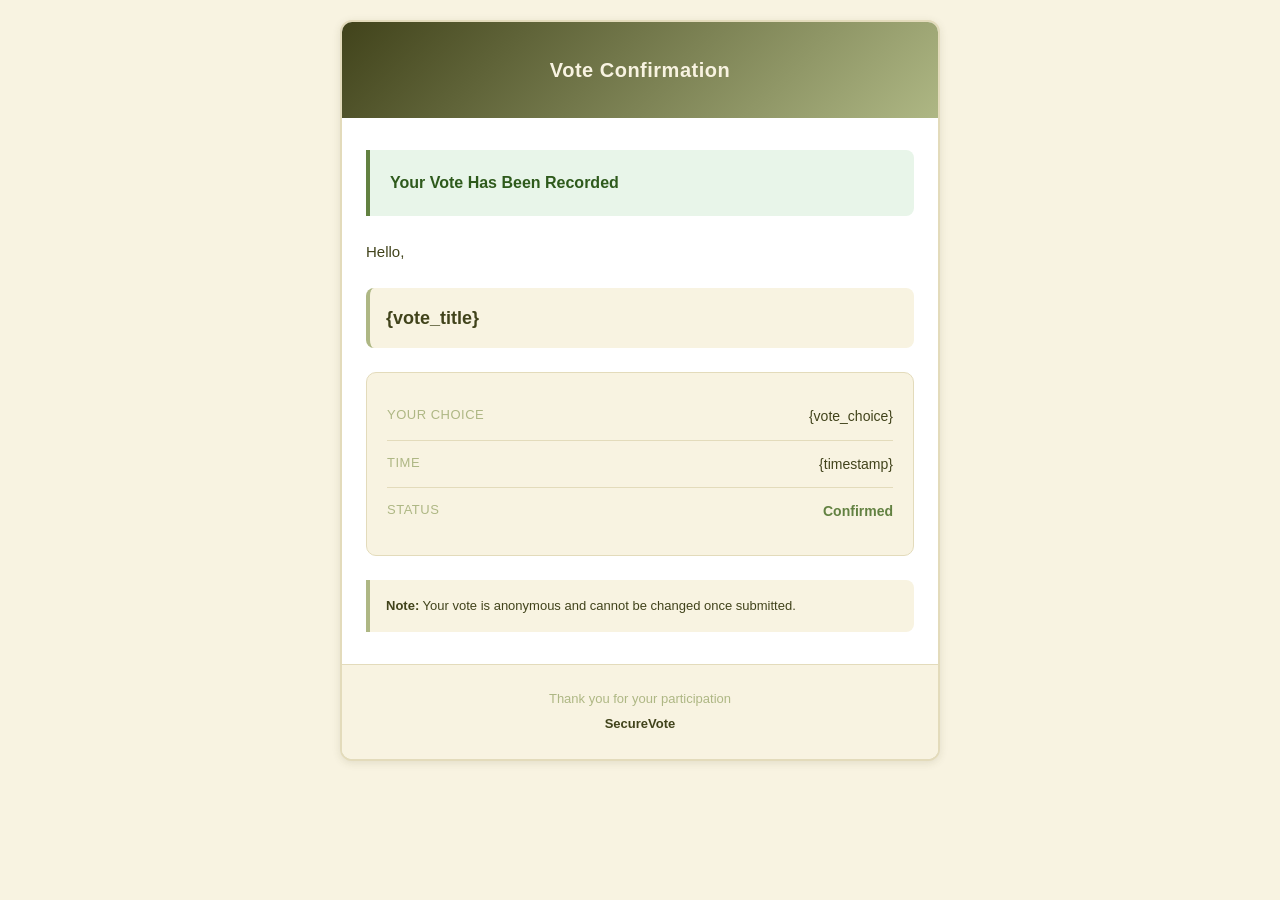
<file: mailer/templates/vote_confirmation.html>
<!DOCTYPE html>
<html lang="en">
<head>
    <meta charset="UTF-8">
    <meta name="viewport" content="width=device-width, initial-scale=1.0">
    <style>
        * { margin: 0; padding: 0; box-sizing: border-box; }
        body { 
            font-family: -apple-system, BlinkMacSystemFont, 'Segoe UI', Roboto, 'Helvetica Neue', Arial, sans-serif; 
            line-height: 1.6; 
            color: #41431B; 
            background: #F8F3E1;
            padding: 20px;
        }
        .email-wrapper {
            max-width: 600px;
            margin: 0 auto;
        }
        .email-container { 
            background: #ffffff; 
            border-radius: 12px;
            overflow: hidden;
            box-shadow: 0 2px 8px rgba(65, 67, 27, 0.12);
            border: 2px solid #E3DBBB;
        }
        .header { 
            background: linear-gradient(135deg, #41431B 0%, #AEB784 100%); 
            color: #F8F3E1; 
            padding: 32px 24px; 
            text-align: center;
        }
        .header h1 {
            font-size: 20px;
            font-weight: 600;
            letter-spacing: 0.5px;
        }
        .content {
            padding: 32px 24px;
        }
        .success-banner {
            background: #E8F5E9;
            border-left: 4px solid #628141;
            padding: 20px;
            border-radius: 0 8px 8px 0;
            margin-bottom: 24px;
        }
        .success-banner h2 {
            font-size: 16px;
            font-weight: 600;
            color: #2E5A1C;
            margin: 0;
        }
        .intro {
            font-size: 15px;
            color: #41431B;
            margin-bottom: 24px;
        }
        .vote-title {
            font-size: 18px;
            font-weight: 600;
            color: #41431B;
            margin-bottom: 24px;
            padding: 16px;
            background: #F8F3E1;
            border-radius: 8px;
            border-left: 4px solid #AEB784;
        }
        .details-card {
            background: #F8F3E1;
            border-radius: 10px;
            padding: 20px;
            margin: 24px 0;
            border: 1px solid #E3DBBB;
        }
        .detail-row {
            display: flex;
            justify-content: space-between;
            padding: 12px 0;
            border-bottom: 1px solid #E3DBBB;
        }
        .detail-row:last-child {
            border-bottom: none;
        }
        .detail-label {
            font-size: 13px;
            color: #AEB784;
            text-transform: uppercase;
            letter-spacing: 0.5px;
        }
        .detail-value {
            font-size: 14px;
            font-weight: 500;
            color: #41431B;
        }
        .status-badge {
            color: #628141;
            font-weight: 600;
        }
        .notice {
            background: #F8F3E1;
            border-left: 4px solid #AEB784;
            padding: 16px;
            border-radius: 0 8px 8px 0;
            font-size: 13px;
            color: #41431B;
            margin-top: 24px;
        }
        .footer {
            padding: 24px;
            background: #F8F3E1;
            text-align: center;
            border-top: 1px solid #E3DBBB;
        }
        .footer p {
            font-size: 13px;
            color: #AEB784;
            margin: 0;
        }
        .footer .brand {
            font-weight: 600;
            color: #41431B;
            margin-top: 4px;
        }
    </style>
</head>
<body>
    <div class="email-wrapper">
        <div class="email-container">
            <div class="header">
                <h1>Vote Confirmation</h1>
            </div>
            
            <div class="content">
                <div class="success-banner">
                    <h2>Your Vote Has Been Recorded</h2>
                </div>
                
                <p class="intro">Hello,</p>
                
                <div class="vote-title">
                    {vote_title}
                </div>
                
                <div class="details-card">
                    <div class="detail-row">
                        <span class="detail-label">Your Choice</span>
                        <span class="detail-value">{vote_choice}</span>
                    </div>
                    <div class="detail-row">
                        <span class="detail-label">Time</span>
                        <span class="detail-value">{timestamp}</span>
                    </div>
                    <div class="detail-row">
                        <span class="detail-label">Status</span>
                        <span class="detail-value status-badge">Confirmed</span>
                    </div>
                </div>
                
                <div class="notice">
                    <strong>Note:</strong> Your vote is anonymous and cannot be changed once submitted.
                </div>
            </div>
            
            <div class="footer">
                <p>Thank you for your participation</p>
                <p class="brand">SecureVote</p>
            </div>
        </div>
    </div>
</body>
</html>
</file>
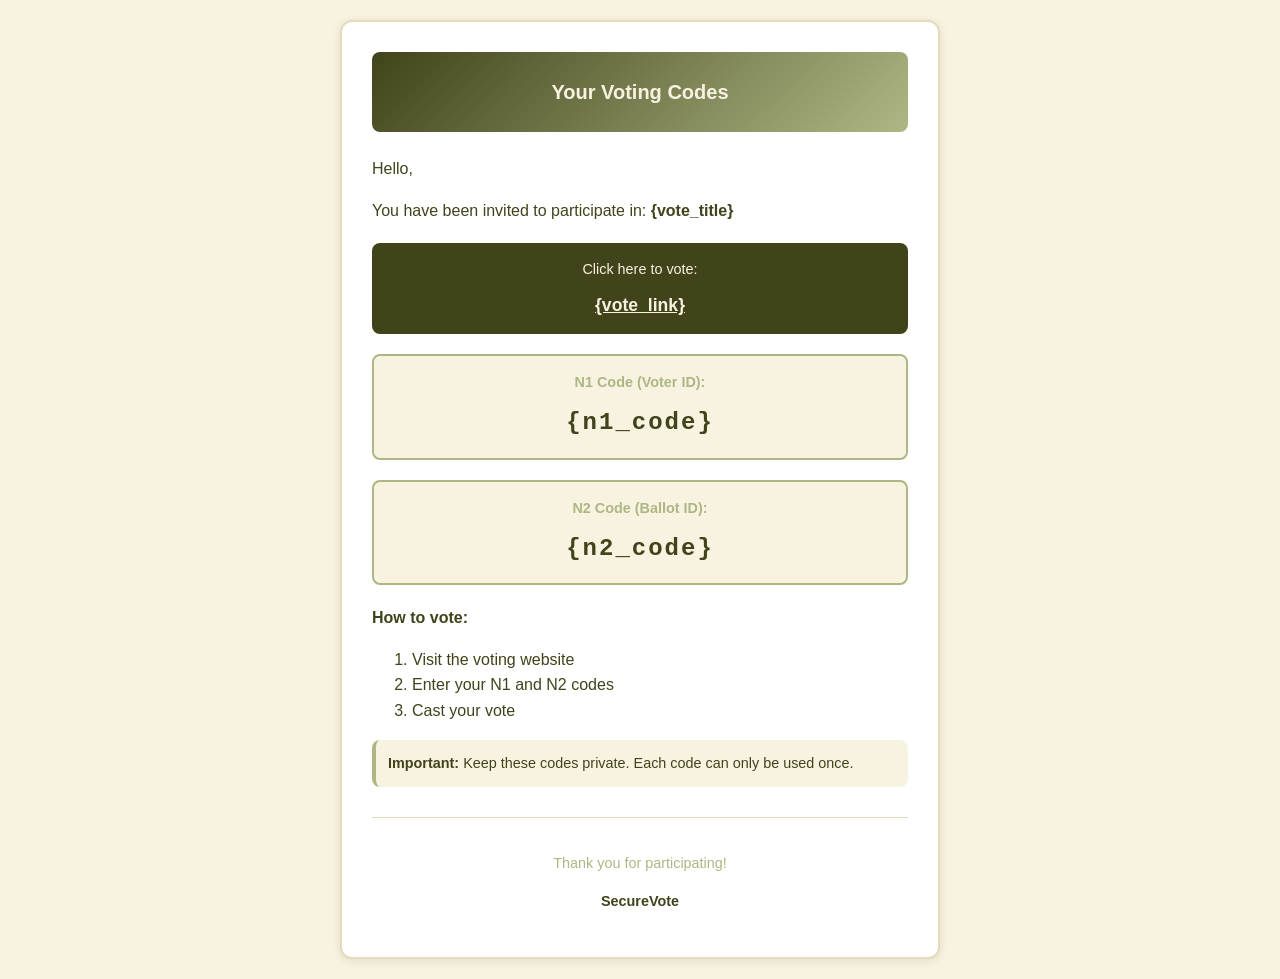
<file: mailer/templates/voter_codes.html>
<!DOCTYPE html>
<html lang="en">
<head>
    <meta charset="UTF-8">
    <style>
        body { 
            font-family: -apple-system, BlinkMacSystemFont, 'Segoe UI', Roboto, 'Helvetica Neue', Arial, sans-serif; 
            line-height: 1.6; 
            color: #41431B; 
            background: #F8F3E1;
            max-width: 600px; 
            margin: 0 auto; 
            padding: 20px; 
        }
        .container { 
            background: #ffffff; 
            border-radius: 12px; 
            padding: 30px; 
            border: 2px solid #E3DBBB;
            box-shadow: 0 2px 8px rgba(65, 67, 27, 0.12);
        }
        .header { 
            background: linear-gradient(135deg, #41431B 0%, #AEB784 100%); 
            color: #F8F3E1; 
            padding: 24px; 
            border-radius: 8px; 
            text-align: center; 
            margin-bottom: 24px; 
        }
        .header h2 {
            margin: 0;
            font-size: 20px;
            font-weight: 600;
        }
        .code-box { 
            background: #F8F3E1; 
            border: 2px solid #AEB784; 
            padding: 15px; 
            border-radius: 8px; 
            text-align: center; 
            margin: 20px 0; 
        }
        .code { 
            font-size: 24px; 
            font-weight: bold; 
            color: #41431B; 
            font-family: 'Courier New', monospace; 
            letter-spacing: 2px; 
        }
        .vote-link-box { 
            background: #41431B; 
            color: #F8F3E1; 
            padding: 15px; 
            border-radius: 8px; 
            text-align: center; 
            margin: 20px 0; 
        }
        .vote-link-box a { 
            color: #F8F3E1; 
            text-decoration: underline; 
            font-weight: bold; 
        }
        .footer { 
            margin-top: 30px; 
            padding-top: 20px; 
            border-top: 1px solid #E3DBBB; 
            font-size: 0.9em; 
            color: #AEB784; 
            text-align: center; 
        }
        .footer .brand {
            color: #41431B;
            font-weight: 600;
        }
        .important-note {
            background: #F8F3E1;
            padding: 12px;
            border-radius: 8px;
            border-left: 4px solid #AEB784;
            font-size: 0.9em;
            color: #41431B;
        }
    </style>
</head>
<body>
    <div class="container">
        <div class="header">
            <h2>Your Voting Codes</h2>
        </div>
        
        <p>Hello,</p>
        
        <p>You have been invited to participate in: <strong style="color: #41431B;">{vote_title}</strong></p>
        
        <div class="vote-link-box">
            <p style="margin: 0 0 10px 0; font-size: 0.9em;">Click here to vote:</p>
            <a href="{vote_link}" style="font-size: 1.1em; word-break: break-all;">{vote_link}</a>
        </div>
        
        <div class="code-box">
            <p style="margin: 0 0 10px 0; font-size: 0.9em; color: #AEB784; font-weight: 600;">N1 Code (Voter ID):</p>
            <div class="code">{n1_code}</div>
        </div>
        
        <div class="code-box">
            <p style="margin: 0 0 10px 0; font-size: 0.9em; color: #AEB784; font-weight: 600;">N2 Code (Ballot ID):</p>
            <div class="code">{n2_code}</div>
        </div>
        
        <p><strong style="color: #41431B;">How to vote:</strong></p>
        <ol style="color: #41431B;">
            <li>Visit the voting website</li>
            <li>Enter your N1 and N2 codes</li>
            <li>Cast your vote</li>
        </ol>
        
        <p class="important-note">
            <strong>Important:</strong> Keep these codes private. Each code can only be used once.
        </p>
        
        <div class="footer">
            <p>Thank you for participating!</p>
            <p class="brand">SecureVote</p>
        </div>
    </div>
</body>
</html>
</file>
